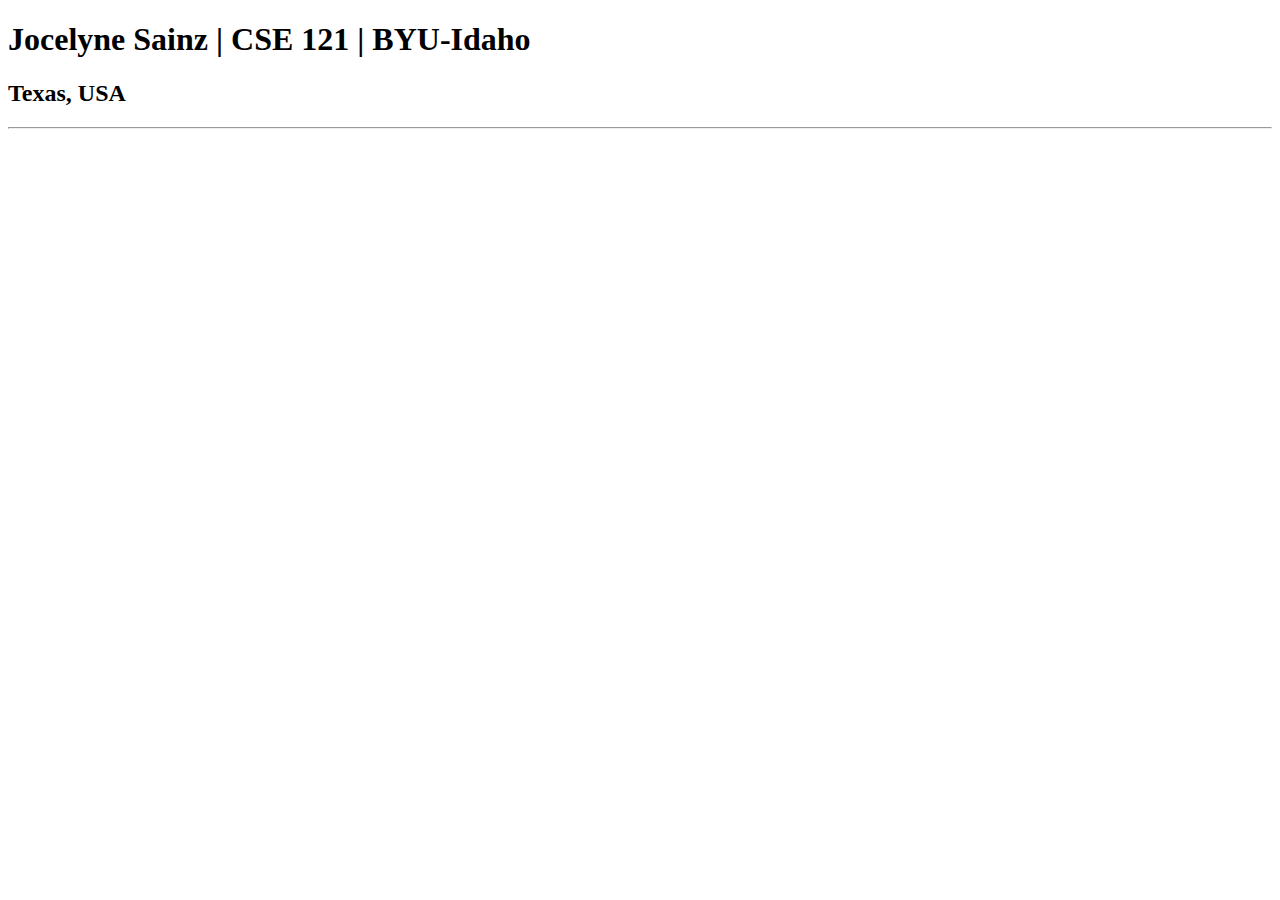
<file: index.html>
<!DOCTYPE html>
<html lang="en">
<head>
    <meta charset="UTF-8">
    <meta name="viewport" content="width=device-width, initial-scale=1.0">
    <title>Jocelyne Sainz | CSE 121B | BYU-Idaho</title>
</head>
<body>
    <h1>Jocelyne Sainz | CSE 121 | BYU-Idaho</h1>
    <h2>Texas, USA</h2>
    <hr>
</body>
</html>
</file>
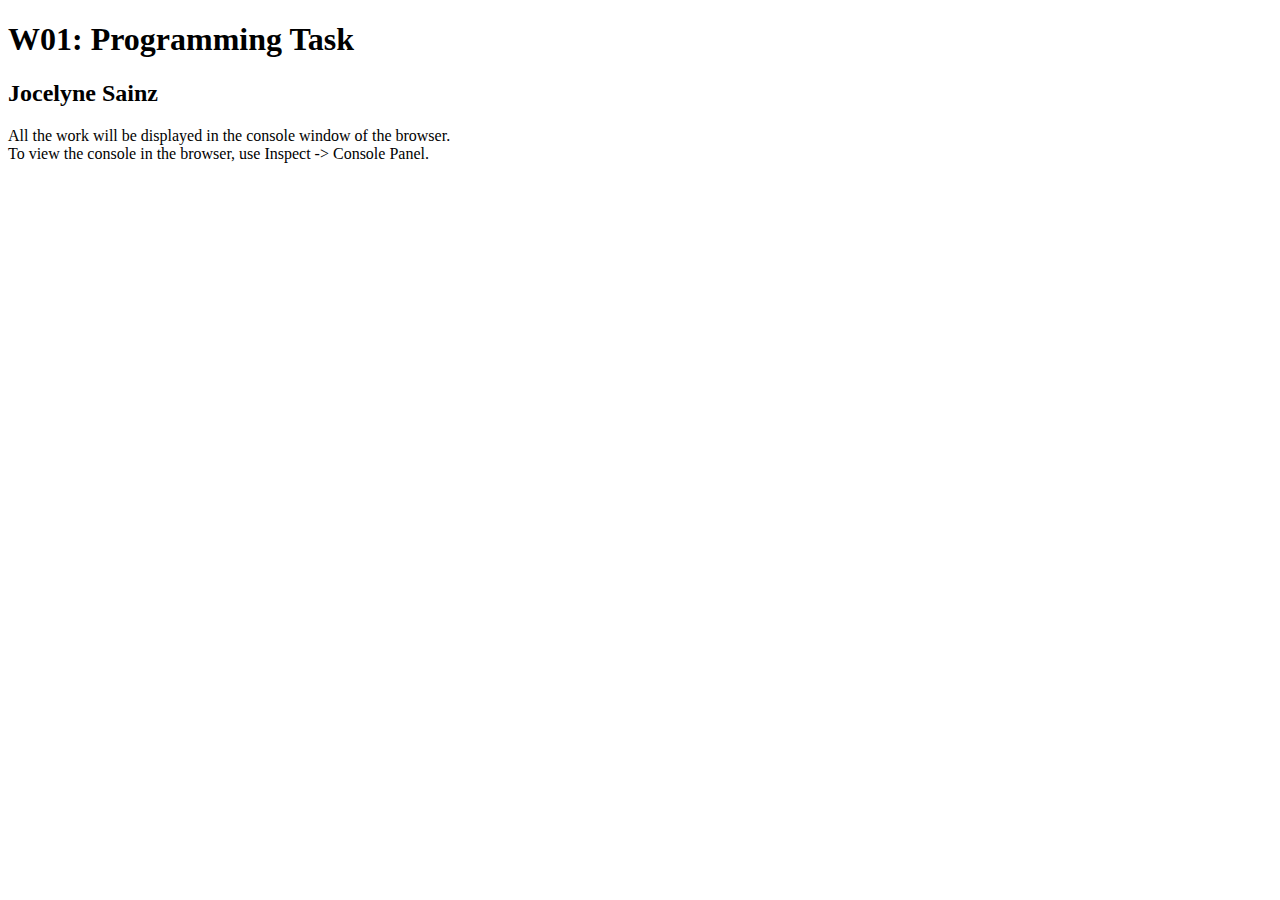
<file: w01-task.html>
<!DOCTYPE html>
<html lang="en">

<head>
  <meta charset="UTF-8">
  <meta name="viewport" content="width=device-width, initial-scale=1.0">
  <title>W01: Programming Task</title>
</head>

<body>
  <h1>W01: Programming Task</h1>
  <h2>Jocelyne Sainz</h2>
  <p>All the work will be displayed in the console window of the browser.
    <br>To view the console in the browser, use Inspect -> Console Panel.
  </p>

  <script src="w01-task.js"></script>

</body>
</html>
</file>
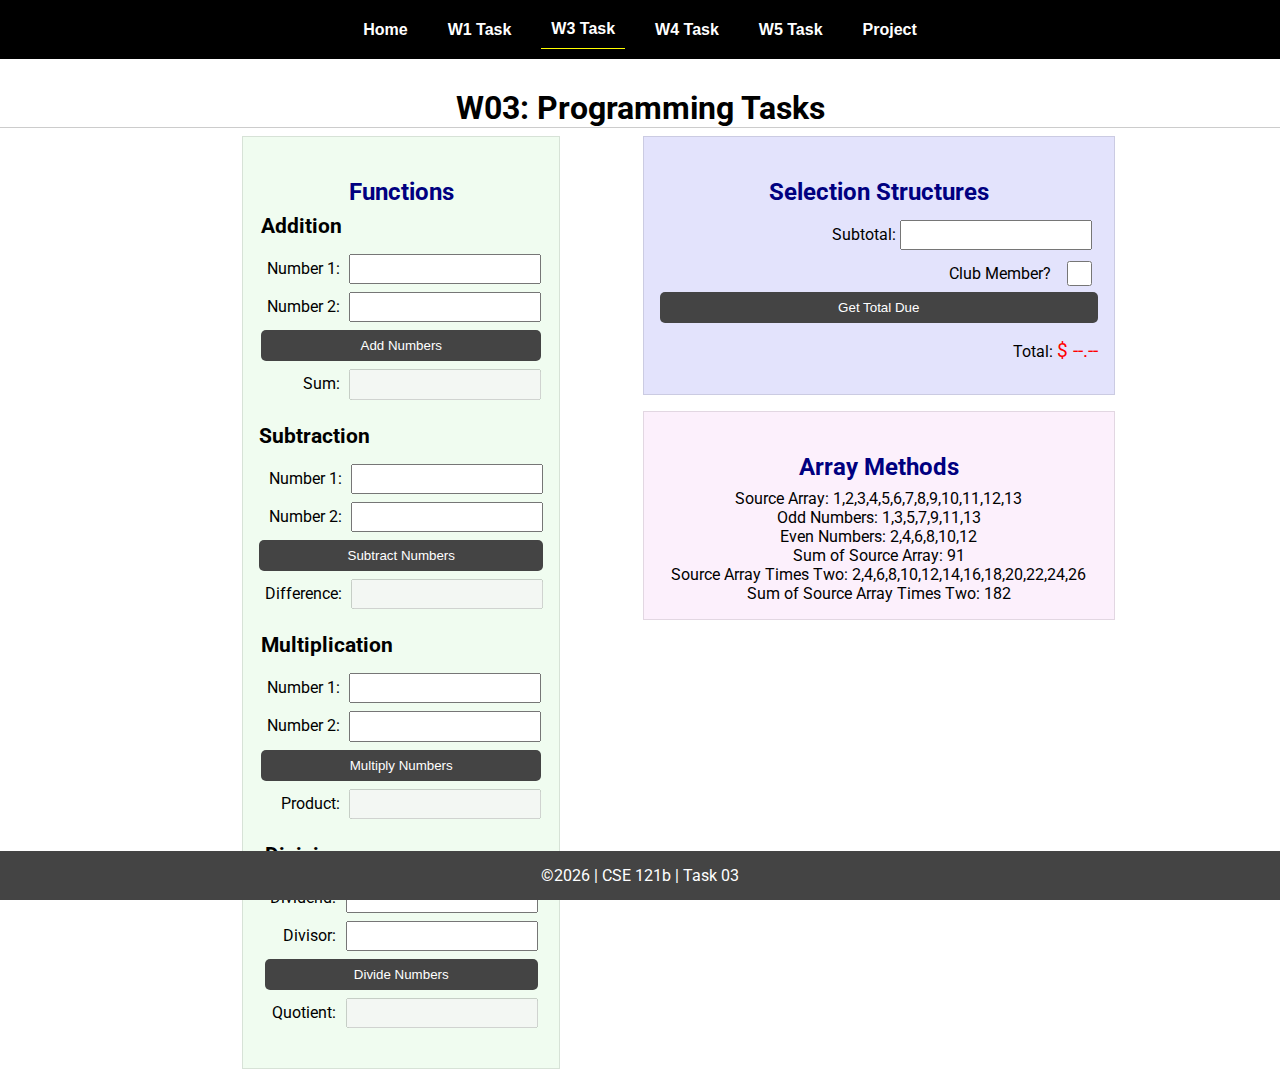
<file: w03-task.html>
<!DOCTYPE html>
<html lang="en">

<head>
    <meta charset="UTF-8">
    <meta name="viewport" content="width=device-width, initial-scale=1.0">
    <title>CSE 121b | W03: Programming Tasks</title>
    <link rel="preconnect" href="https://fonts.googleapis.com">
    <link rel="preconnect" href="https://fonts.gstatic.com" crossorigin>
    <link href="https://fonts.googleapis.com/css2?family=Roboto:wght@400;600&display=swap"
        rel="stylesheet">
    <link rel="stylesheet" href="styles/main.css">
</head>

<body>
    <nav>
        <ul id="menu">
            <li><a id="toggleMenu">&equiv;</a></li>
            <li><a href="index.html">Home</a></li>
            <li><a href="w01-task.html">W1 Task</a></li>
            <li><a href="w03-task.html" class="active">W3 Task</a></li>
            <li><a href="w04-task.html">W4 Task</a></li>
            <li><a href="w05-task.html">W5 Task</a></li>
            <li><a href="project.html">Project</a></li>
        </ul>
    </nav>>
    <header>
        <h1>W03: Programming Tasks</h1>
    </header>
    <main id="task3">
        <section id="section1">
            <h2>Functions</h2>
            <article>
                <h3>Addition</h3>
                <div>
                    <label for="add1">Number 1:</label>
                    <input type="text" id="add1" name="add1">
                </div>
                <div>
                    <label for="add2">Number 2:</label>
                    <input type="text" id="add2" name="add2">
                </div>
                <div>
                    <input type="button" id="addNumbers" value="Add Numbers">
                </div>
                <div>
                    <label for="sum">Sum:</label>
                    <input type="text" id="sum" name="sum" disabled>
                </div>
            </article>
            <article>
                <h3>Subtraction</h3>
                <div>
                    <label for="subtract1">Number 1:</label>
                    <input type="text" id="subtract1" name="subtract1">
                </div>
                <div>
                    <label for="subtract2">Number 2:</label>
                    <input type="text" id="subtract2" name="subtract2">
                </div>
                <div>
                    <input type="button" id="subtractNumbers" value="Subtract Numbers">
                </div>
                <div>
                    <label for="difference">Difference:</label>
                    <input type="text" id="difference" name="difference" disabled>
                </div>
            </article>
            <article>
                <h3>Multiplication</h3>
                <div>
                    <label for="factor1">Number 1:</label>
                    <input type="text" id="factor1" name="factor1">
                </div>
                <div>
                    <label for="factor2">Number 2:</label>
                    <input type="text" id="factor2" name="factor2">
                </div>
                <div>
                    <input type="button" id="multiplyNumbers" value="Multiply Numbers">
                </div>
                <div>
                    <label for="product">Product:</label>
                    <input type="text" id="product" name="product" disabled>
                </div>
            </article>
            <article>
                <h3>Division</h3>
                <div>
                    <label for="dividend">Dividend:</label>
                    <input type="text" id="dividend" name="dividend">
                </div>
                <div>
                    <label for="divisor">Divisor:</label>
                    <input type="text" id="divisor" name="divisor">
                </div>
                <div>
                    <input type="button" id="divideNumbers" value="Divide Numbers">
                </div>
                <div>
                    <label for="quotient">Quotient:</label>
                    <input type="text" id="quotient" name="quotient" disabled>
                </div>
            </article>
        </section>
        <div>
            <section id="section2">
                <h2>Selection Structures</h2>
                <label class="right">Subtotal:
                    <input type="number" id="subtotal" size="5">
                </label>
                <label class="middle right">
                    Club Member?
                    <input type="checkbox" id="member">
                </label>
                <div class="right">
                    <input type="button" id="getTotal" value="Get Total Due">
                </div>
                <div class="right">Total:
                    <span class="larger" id="total">$ --.--</span>
                </div>
            </section>
            <section id="section3">
                <h2>Array Methods</h2>
                <p>
                    Source Array: <span id="array"></span>
                </p>
                <p>
                    Odd Numbers: <span id="odds"></span>
                </p>
                <p>
                    Even Numbers: <span id="evens"></span>
                </p>
                <p>
                    Sum of Source Array: <span id="sumOfArray"></span>
                </p>
                <p>
                    Source Array Times Two: <span id="multiplied"></span>
                </p>
                <p>
                    Sum of Source Array Times Two: <span id="sumOfMultiplied"></span>
                </p>
            </section>
        </div>
    </main>
    <footer>
        &copy;<span id="year"></span> | CSE 121b | Task 03
    </footer>
    <script src="scripts/main.js"></script>
    <script>
        document.getElementById("year").innerHTML = new Date().getFullYear();
    </script>
    <script src="scripts/w03-task.js"></script>
</body>

</html>
</file>
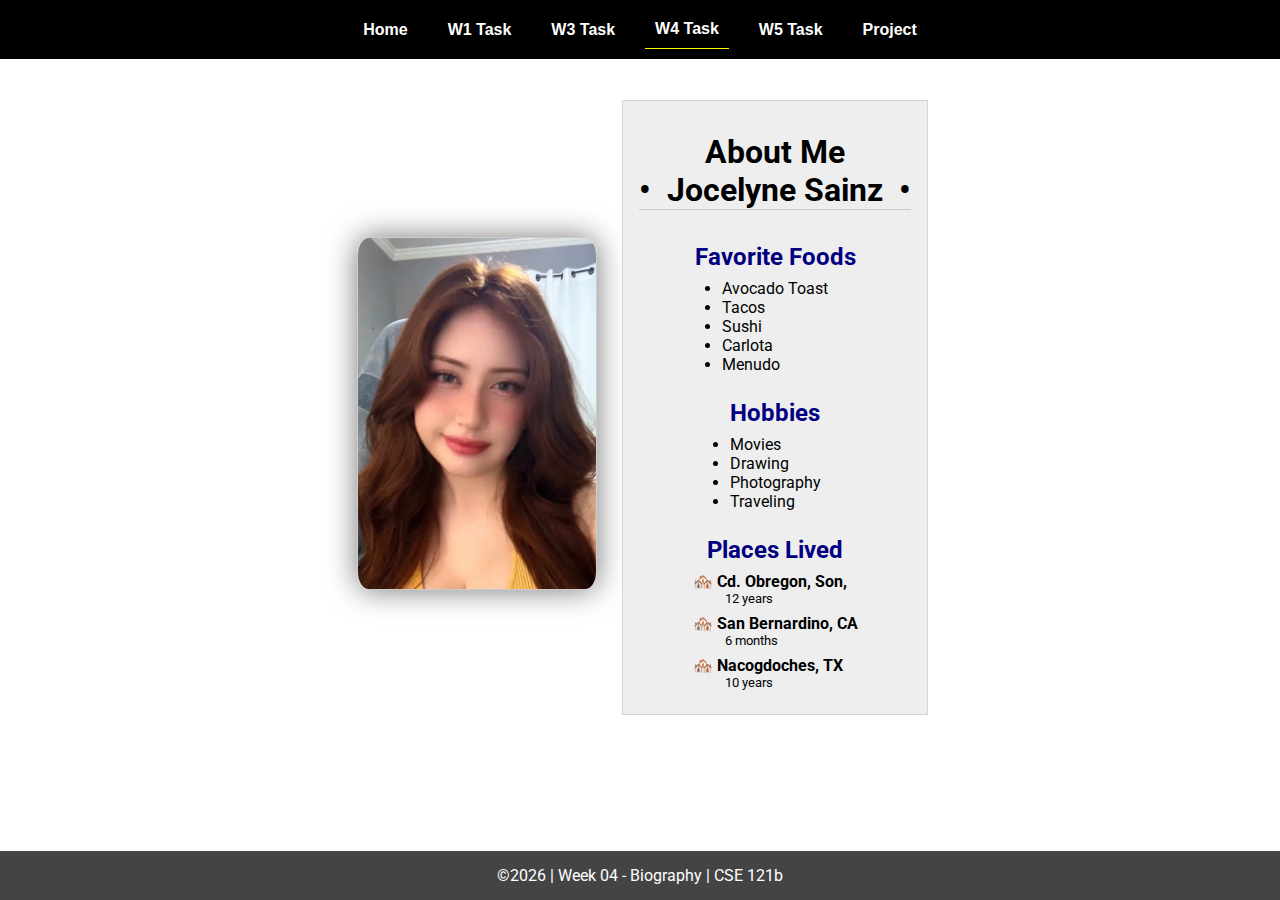
<file: w04-task.html>
<!DOCTYPE html>
<html lang="en">

<head>
  <meta charset="UTF-8">
  <meta name="viewport" content="width=device-width, initial-scale=1.0">
  <title>CSE 121b | W04: Programming Tasks</title>
  <link rel="preconnect" href="https://fonts.googleapis.com">
  <link rel="preconnect" href="https://fonts.gstatic.com" crossorigin>
  <link href="https://fonts.googleapis.com/css2?family=Roboto:wght@400;600&display=swap"
    rel="stylesheet">
  <link rel="stylesheet" href="styles/main.css">
</head>

<body>
  <nav>
    <ul id="menu">
      <li><a id="toggleMenu">&equiv;</a></li>
      <li><a href="index.html">Home</a></li>
      <li><a href="w01-task.html">W1 Task</a></li>
      <li><a href="w03-task.html">W3 Task</a></li>
      <li><a href="w04-task.html" class="active">W4 Task</a></li>
      <li><a href="w05-task.html">W5 Task</a></li>
      <li><a href="project.html">Project</a></li>
    </ul>
  </nav>
  <main id="home">
    <picture>
      <img id="photo" src="images/placeholder.png" alt="Placeholder Image">
    </picture>
    <section>
      <h1>About Me<br>• &nbsp;<span id="name"></span>&nbsp; •</h1>
      <h2>Favorite Foods</h2>
      <ul id="favorite-foods"></ul>
      <h2>Hobbies</h2>
      <ul id="hobbies"></ul>
      <h2>Places Lived</h2>
      <dl id="places-lived"></dl>
    </section>
  </main>

  <footer>
    &copy;<span id="year"></span> | Week 04 - Biography | CSE 121b
  </footer>
  <script src="scripts/main.js"></script>
  <script>
    document.getElementById("year").innerHTML = new Date().getFullYear();
  </script>
  <script src="scripts/w04-task.js"></script>
</body>

</html>
</file>
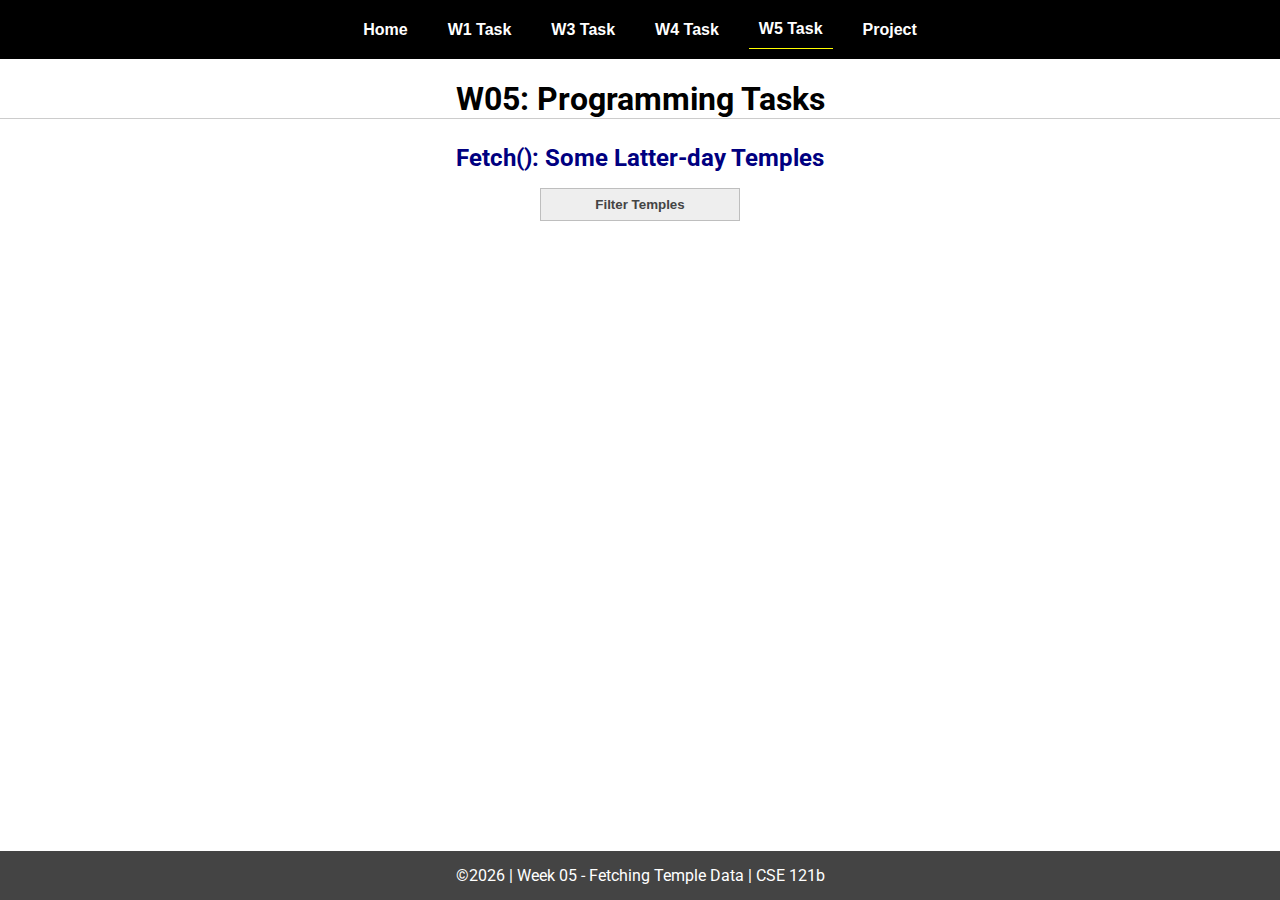
<file: w05-task.html>
<!DOCTYPE html>
<html lang="en">

<head>
  <meta charset="UTF-8">
  <meta name="viewport" content="width=device-width, initial-scale=1.0">
  <title>CSE 121b | W05: Programming Tasks</title>
  <link rel="preconnect" href="https://fonts.googleapis.com">
  <link rel="preconnect" href="https://fonts.gstatic.com" crossorigin>
  <link href="https://fonts.googleapis.com/css2?family=Roboto:wght@400;600&display=swap"
    rel="stylesheet">
  <link rel="stylesheet" href="styles/main.css">
</head>

<body>
  <nav>
    <ul id="menu">
      <li><a id="toggleMenu">&equiv;</a></li>
      <li><a href="index.html">Home</a></li>
      <li><a href="w01-task.html">W1 Task</a></li>
      <li><a href="w03-task.html">W3 Task</a></li>
      <li><a href="w04-task.html">W4 Task</a></li>
      <li><a href="w05-task.html" class="active">W5 Task</a></li>
      <li><a href="project.html">Project</a></li>
    </ul>
  </nav>
  <main id="gridly">
    <h1>W05: Programming Tasks</h1>
    <h2>Fetch(): Some Latter-day Temples</h2>

    <select id="sortBy" title="Choose a data filter.">
      <option value="" disabled selected>Filter Temples</option>
      <option value="utah">Utah</option>
      <option value="notutah">Outside of Utah</option>
      <option value="older">Built Before 1950</option>
      <option value="all">No Filter</option>
    </select>

    <div id="temples">
    </div>
  </main>


  <footer>
    &copy;<span id="year"></span> | Week 05 - Fetching Temple Data | CSE 121b
  </footer>
  <script src="scripts/main.js"></script>
  <script>
    document.getElementById("year").innerHTML = new Date().getFullYear();
  </script>
  <script src="scripts/w05-task.js"></script>
</body>

</html>
</file>
<file: styles/main.css>
/* Universal Selector */
* {
    margin: 0;
    padding: 0;
    box-sizing: border-box;
}

/* HTML Selectors */
body {
    font-family: 'Roboto', Helvetica, sans-serif;
}

nav {
    background-color: black;
    width: 100%;
    position: fixed;
    top: 0;
}

nav ul {
    display: flex;
    flex-direction: column;
    align-items: center;
    max-width: -moz-fit-content;
    max-width: fit-content;
    margin: 0 auto;
}

nav ul li {
    flex: 1 1 auto;
}

nav ul li:first-child {
    display: block;
    font-size: 2rem;
}

nav ul li:first-child a {
    padding: 1px 10px;
}

nav ul li {
    display: none;
    list-style: none;
    margin: 10px;
}

nav ul li a {
    display: block;
    padding: 10px;
    text-decoration: none;
    font-weight: 600;
    color: white;
    text-align: center;
    font-family: 'Arial Narrow', Arial, sans-serif;
}

nav ul li a:hover {
    background-color: #efefef;
    color: black;
}

h1,
h2 {
    text-align: center;
    margin: 1rem 0 .5rem;
}

h1 {
    border-bottom: 1px solid #ccc;
}

#gridly h1 {
    margin-top: 80px;
}

h2 {
    font-size: 1.5rem;
    color: navy;
    text-align: center;
    margin-top: 25px;
}

h3 {
    font-size: 1.3rem;
    margin-bottom: 1rem;
}

header {
    margin-top: 70px;
}

picture {
    margin: 0 auto;
}

picture img {
    width: 240px;
    height: auto;
    border-radius: 5%;
    border: 1px solid #ccc;
    box-shadow: 0 0 30px #777;
}

section {
    display: flex;
    flex-direction: column;
    align-items: center;
    margin: 0 auto 1rem;
    border: 1px solid rgba(0, 0, 0, .1);
    padding: 1rem;
    background-color: #eee;
}

article {
    margin-bottom: 1rem;
}

article div {
    margin-bottom: .5rem;
    text-align: right;
}

label {
    padding: .35rem;
}

input {
    padding: .35rem;
}

input[type="button"] {
    padding: .5rem;
    background-color: #444;
    color: white;
    border: none;
    border-radius: 5px;
    cursor: pointer;
    width: 100%
}

input[type="checkbox"] {
    width: 25px;
    height: 25px;
}

dt {
    font-weight: 700;
}

dt::before {
    content: "🏘️ ";
}

dd {
    margin: 0 0 .5rem 2rem;
    font-size: smaller;
}

footer {
    background-color: #444;
    color: white;
    padding: 15px;
    text-align: center;
    width: 100%;
    position: fixed;
    bottom: 0;
}

/* Class Selectors */
.active {
    border-bottom: 1px solid yellow;
}

.open li {
    display: block;
}

.block {
    display: block;
}

.larger {
    font-size: larger;
    color: red;
}

.right {
    width: 100%;
    text-align: right;
}

.middle {
    display: flex;
    align-items: center;
    justify-content: right;
    gap: 1rem;
}

/* ID Selectors */

#home {
    margin-top: 125px;
    display: grid;
    grid-template-columns: 1fr;
    grid-gap: 20px;
    align-items: center;
    justify-content: center;
}

#section1 {
    background-color: rgb(225, 250, 225, .5);
}
#section2 {
    background-color: rgba(200, 200, 250, 0.5);

}

#section2 div {
    margin-bottom: 1rem;
}

#section3 {
    background-color: rgb(250, 225, 250, .5);
}

#sortBy {
    appearance: none;
    display: flex;
    padding: .5rem;
    background-color: #eee;
    color: #444;
    font-weight: 700;
    margin: 1rem auto;
    width: 200px;
    border: 1px solid rgba(0, 0, 0, .2);
    text-align: center;
}

#sortBy option:disabled {
    font-style: italic;
    padding: 1rem;
    background-color: #111;
    color: #eee;
}
#temples {
    display: grid;
    grid-template-columns: repeat(auto-fit, minmax(320px, 1fr));
    grid-gap: .5rem;
    align-items: center;
    margin-bottom: 3rem;
}
#temples article {
    height: 250px;
    margin: .5rem;
    border: 1px solid rgba(0, 0, 0, .1);
    padding: 1rem;
    background-color: #eee;
    display: flex;
    flex-direction: column;
    align-items: center;
    justify-content: center;
}

#temples h4 {
    color: navy;
    font-size: smaller;
}


#temples img {
    width: 250px;
    height: auto;
    box-shadow: 0 0 30px #777;
    margin: .5rem;
}

/* Media Queries */

@media only screen and (min-width: 32.5em) {
    nav ul {
        flex-direction: row;
    }

    nav ul li:first-child {
        display: none;
    }

    nav ul li {
        display: block;
    }

    section {
        min-width: 300px;
    }

    #home {
        margin: 100px auto 20px;
        grid-template-columns: 250px 1fr;
        max-width: -moz-fit-content;
        max-width: fit-content;
    }

    #task3 {
        display: grid;
        grid-template-columns: 1fr 1fr;
        grid-gap: 5px;
        margin: 0 auto;
        max-width: 950px;
    }
}
</file>
